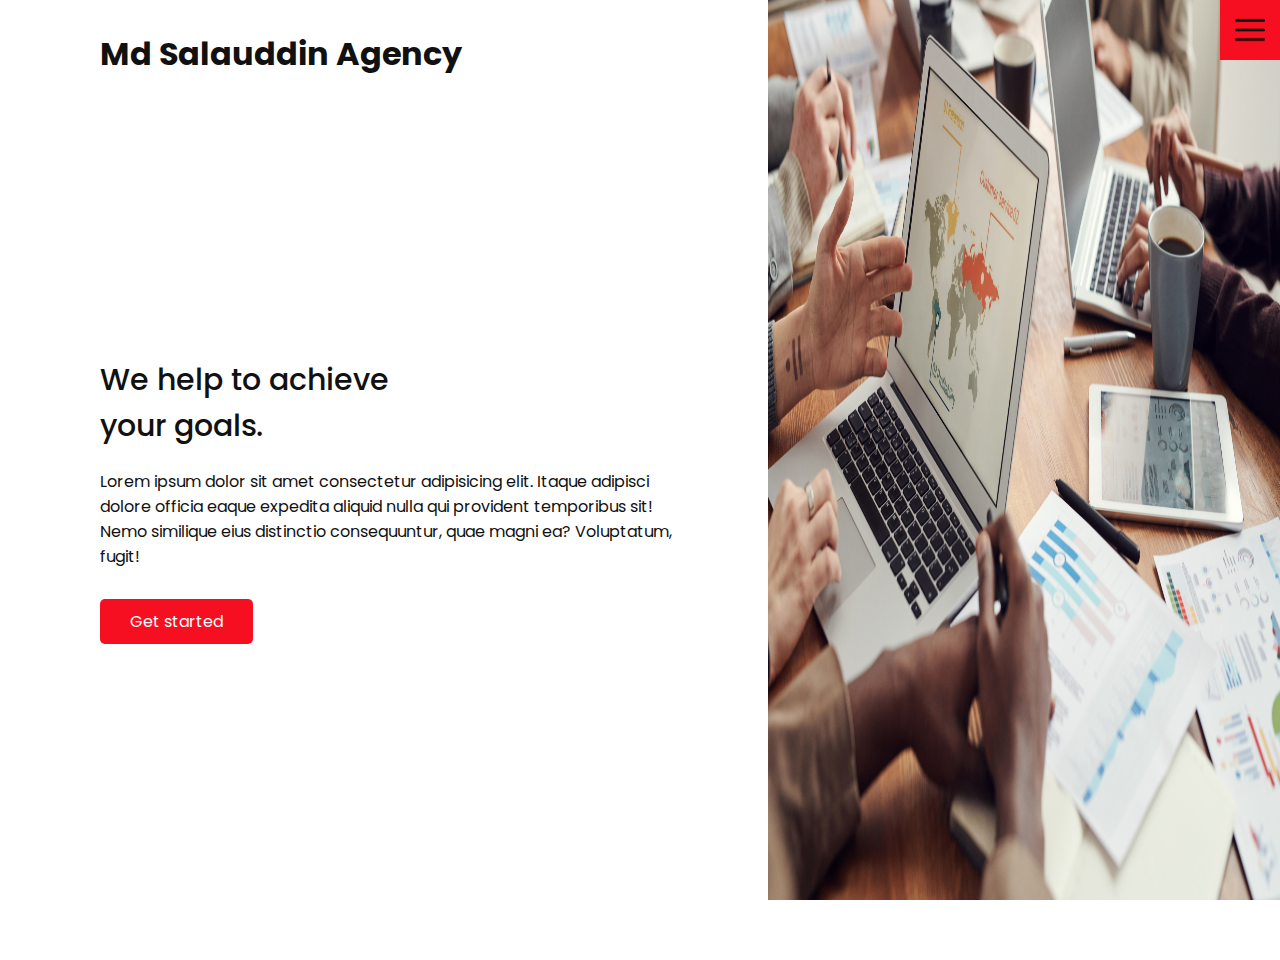
<file: index.html>
<!DOCTYPE html>
<html lang="en">

<head>
    <meta charset="UTF-8">
    <meta http-equiv="X-UA-Compatible" content="IE=edge">
    <meta name="viewport" content="width=device-width, initial-scale=1.0">
    <title>Agency | home</title>
    <link rel="shortcut icon" href="images/agency.png" type="image/x-icon">
    <link rel="stylesheet" href="css/style.css">
</head>

<body>
    <header>
        <div class="logo">Md Salauddin Agency</div>
        <div class="toggle"></div>
        <div class="navigation">
            <ul>
                <li><a href="index.html">Home</a></li>
                <li><a href="services.html">Services</a></li>
                <li><a href="work.html">Work</a></li>
                <li><a href="contact.html">Contact</a></li>
            </ul>
            <div class="social-bar">
                <ul>
                    <li>
                        <a href="https://www.facebook.com/" target="_blank">
                            <img src="images/facebook.png">
                        </a>
                    </li>
                    <li>
                        <a href="https://www.instagram.com/" target="_blank">
                            <img src="images/twitter.png">
                        </a>
                    </li>
                    <li>
                        <a href="https://www.twitter.com/" target="_blank">
                            <img src="images/instagram.png">
                        </a>
                    </li>
                </ul>
                <a href="mailto:mohammadnaimkhan357@gmail.com" class="email-icon">
                    <img src="images/at.png">
                </a>
            </div>
        </div>
    </header>
    <!-- section -->
    <section class="home">
        <img src="images/agency.jpg" class="home-img">
        <div class="home-content">
            <h1>We help to achieve <br> your goals.</h1>
            <p>Lorem ipsum dolor sit amet consectetur adipisicing elit. Itaque adipisci dolore officia eaque expedita aliquid nulla qui provident temporibus sit! Nemo similique eius distinctio consequuntur, quae magni ea? Voluptatum, fugit!</p>
            <a href="contact.html" class="btn">Get started</a>
        </div>
    </section>


    <script src="./js/script.js"></script>
</body>

</html>
</file>
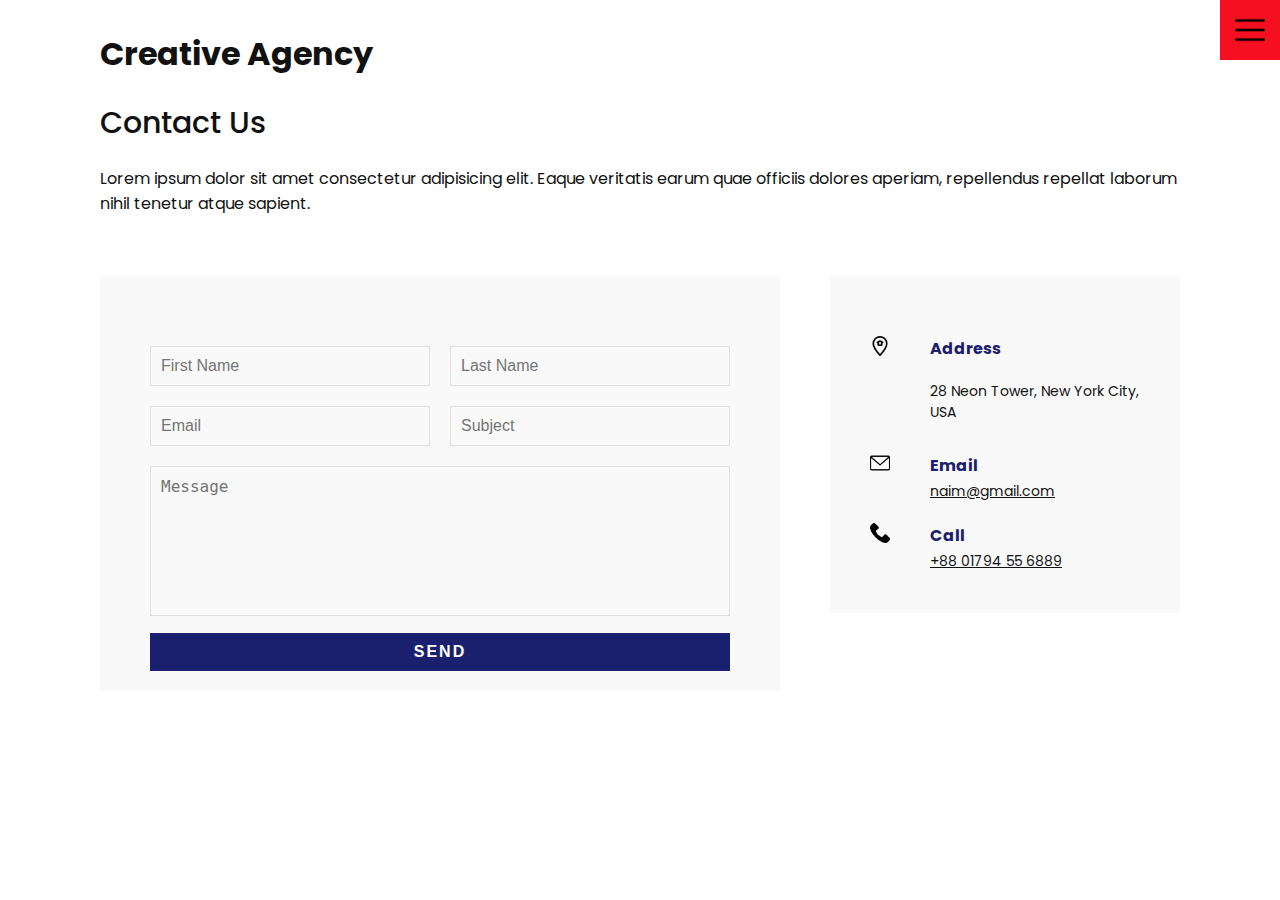
<file: contact.html>
<!DOCTYPE html>
<html lang="en">

<head>
    <meta charset="UTF-8">
    <meta http-equiv="X-UA-Compatible" content="IE=edge">
    <meta name="viewport" content="width=device-width, initial-scale=1.0">
    <title>Creative Agency</title>
    <link rel="stylesheet" href="css/style.css">
</head>

<body>
    <header>
        <div class="logo">Creative Agency</div>
        <div class="toggle"></div>
        <div class="navigation">
            <ul>
                <li><a href="index.html">Home</a></li>
                <li><a href="services.html">Services</a></li>
                <li><a href="work.html">Work</a></li>
                <li><a href="contact.html">Contact</a></li>
            </ul>
            <div class="social-bar">
                <ul>
                    <li>
                        <a href="https://www.facebook.com/" target="_blank">
                            <img src="images/facebook.png">
                        </a>
                    </li>
                    <li>
                        <a href="https://www.instagram.com/" target="_blank">
                            <img src="images/twitter.png">
                        </a>
                    </li>
                    <li>
                        <a href="https://www.twitter.com/" target="_blank">
                            <img src="images/instagram.png">
                        </a>
                    </li>
                </ul>
                <a href="mailto:mohammadnaimkhan357@gmail.com" class="email-icon">
                    <img src="images/at.png">
                </a>
            </div>
        </div>
    </header>
    <!-- section -->
    <section>
        <div class="title">
            <h1>Contact Us</h1>
            <p>Lorem ipsum dolor sit amet consectetur adipisicing elit. Eaque veritatis earum quae officiis dolores aperiam, repellendus repellat laborum nihil tenetur atque sapient.</p>
        </div>
        <div class="contact">
            <div class="contact-form">
                <form>
                    <div class="row">
                        <div class="input-50">
                            <input type="text" placeholder="First Name">
                        </div>
                        <div class="input-50">
                            <input type="text" placeholder="Last Name">
                        </div>
                    </div>
                    <div class="row">
                        <div class="input-50">
                            <input type="text" placeholder="Email">
                        </div>
                        <div class="input-50">
                            <input type="text" placeholder="Subject">
                        </div>
                    </div>
                    <div class="row">
                        <div class="input-100">
                            <textarea placeholder="Message"></textarea>
                        </div>
                    </div>
                    <div class="row">
                        <div class="input-100">
                            <input type="submit" value="send">
                        </div>
                    </div>
                </form>
            </div>
            <div class="contact-info">
                <div class="info-box">
                    <img src="images/address.png">
                    <div class="details">
                        <h4>Address</h4>
                        <p>28 Neon Tower, New York City, USA</p>
                    </div>
                </div>
                <div class="info-box">
                    <img src="images/mail.png">
                    <div class="details">
                        <h4> Email</h4>
                        <a href="mailto:naim@gmail.com">naim@gmail.com</a>
                    </div>
                </div>
                <div class="info-box">
                    <img src="images/call.png">
                    <div class="details">
                        <h4>Call</h4>
                        <a href="tel:+8801794556889"> +88 01794 55 6889</a>
                    </div>
                </div>
            </div>
        </div>
    </section>

    <script src="./js/script.js"></script>
</body>

</html>
</file>
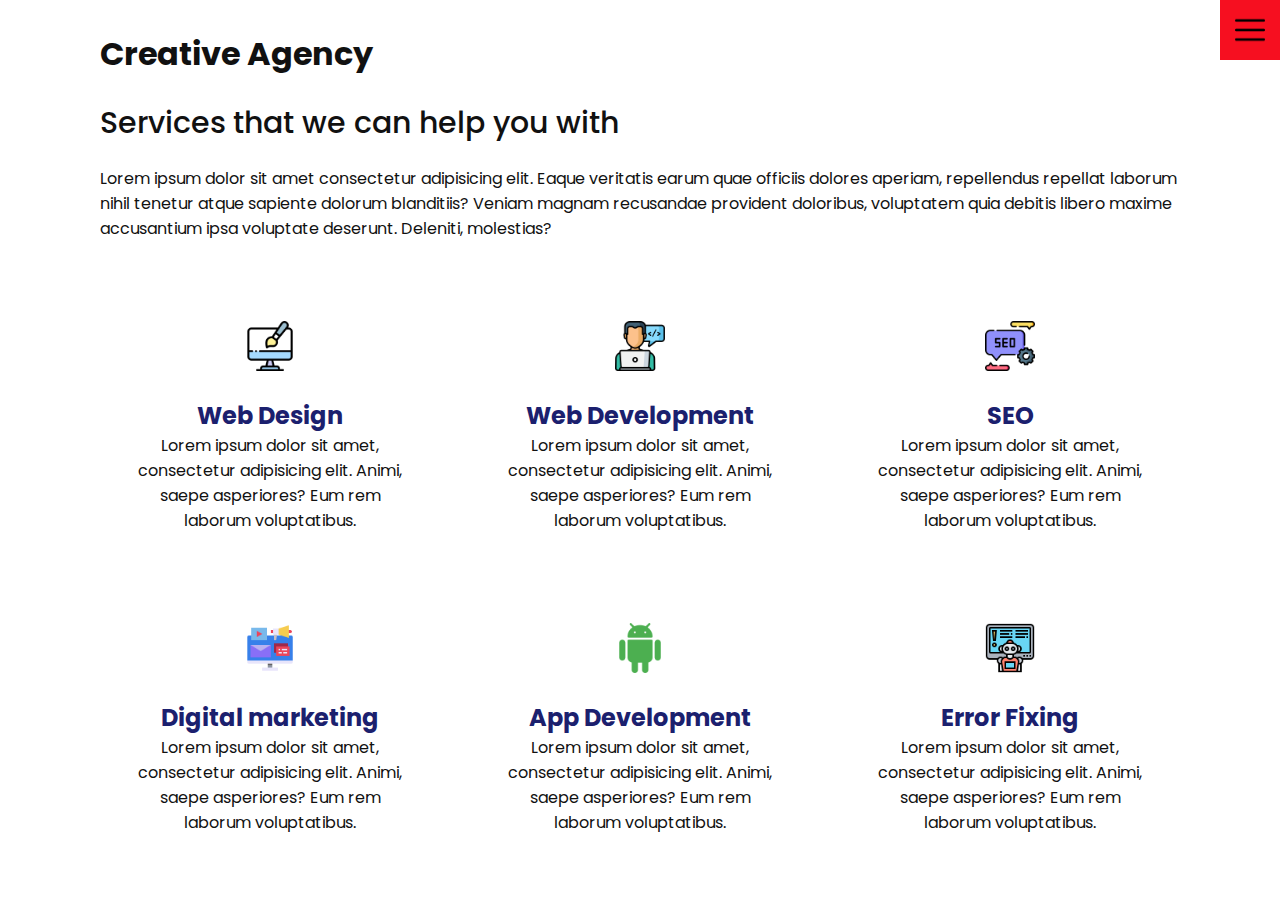
<file: services.html>
<!DOCTYPE html>
<html lang="en">

<head>
    <meta charset="UTF-8">
    <meta http-equiv="X-UA-Compatible" content="IE=edge">
    <meta name="viewport" content="width=device-width, initial-scale=1.0">
    <title>Creative Agency</title>
    <link rel="stylesheet" href="css/style.css">
</head>

<body>
    <header>
        <div class="logo">Creative Agency</div>
        <div class="toggle"></div>
        <div class="navigation">
            <ul>
                <li><a href="index.html">Home</a></li>
                <li><a href="services.html">Services</a></li>
                <li><a href="work.html">Work</a></li>
                <li><a href="contact.html">Contact</a></li>
            </ul>
            <div class="social-bar">
                <ul>
                    <li>
                        <a href="https://www.facebook.com/" target="_blank">
                            <img src="images/facebook.png">
                        </a>
                    </li>
                    <li>
                        <a href="https://www.instagram.com/" target="_blank">
                            <img src="images/twitter.png">
                        </a>
                    </li>
                    <li>
                        <a href="https://www.twitter.com/" target="_blank">
                            <img src="images/instagram.png">
                        </a>
                    </li>
                </ul>
                <a href="mailto:mohammadnaimkhan357@gmail.com" class="email-icon">
                    <img src="images/at.png">
                </a>
            </div>
        </div>
    </header>
    <!-- section -->
    <section>
        <div class="title">
            <h1>Services that we can help you with</h1>
            <p>Lorem ipsum dolor sit amet consectetur adipisicing elit. Eaque veritatis earum quae officiis dolores aperiam, repellendus repellat laborum nihil tenetur atque sapiente dolorum blanditiis? Veniam magnam recusandae provident doloribus, voluptatem
                quia debitis libero maxime accusantium ipsa voluptate deserunt. Deleniti, molestias?</p>
        </div>
        <div class="services">
            <div class="service">
                <div class="icon">
                    <img src="images/web-design.png" alt="">
                </div>
                <h2>Web Design</h2>
                Lorem ipsum dolor sit amet, consectetur adipisicing elit. Animi, saepe asperiores? Eum rem laborum voluptatibus.
            </div>
            <div class="service">
                <div class="icon">
                    <img src="images/development.png" alt="">
                </div>
                <h2>Web Development</h2>
                Lorem ipsum dolor sit amet, consectetur adipisicing elit. Animi, saepe asperiores? Eum rem laborum voluptatibus.
            </div>
            <div class="service">
                <div class="icon">
                    <img src="images/seo.png" alt="">
                </div>
                <h2>SEO</h2>
                Lorem ipsum dolor sit amet, consectetur adipisicing elit. Animi, saepe asperiores? Eum rem laborum voluptatibus.
            </div>
            <div class="service">
                <div class="icon">
                    <img src="images/marketing.png" alt="">
                </div>
                <h2>Digital marketing</h2>
                Lorem ipsum dolor sit amet, consectetur adipisicing elit. Animi, saepe asperiores? Eum rem laborum voluptatibus.
            </div>
            <div class="service">
                <div class="icon">
                    <img src="images/android.png" alt="">
                </div>
                <h2>App Development</h2>
                Lorem ipsum dolor sit amet, consectetur adipisicing elit. Animi, saepe asperiores? Eum rem laborum voluptatibus.
            </div>
            <div class="service">
                <div class="icon">
                    <img src="images/error.png" alt="">
                </div>
                <h2>Error Fixing</h2>
                Lorem ipsum dolor sit amet, consectetur adipisicing elit. Animi, saepe asperiores? Eum rem laborum voluptatibus.
            </div>
        </div>
    </section>

    <script src="./js/script.js"></script>
</body>

</html>
</file>
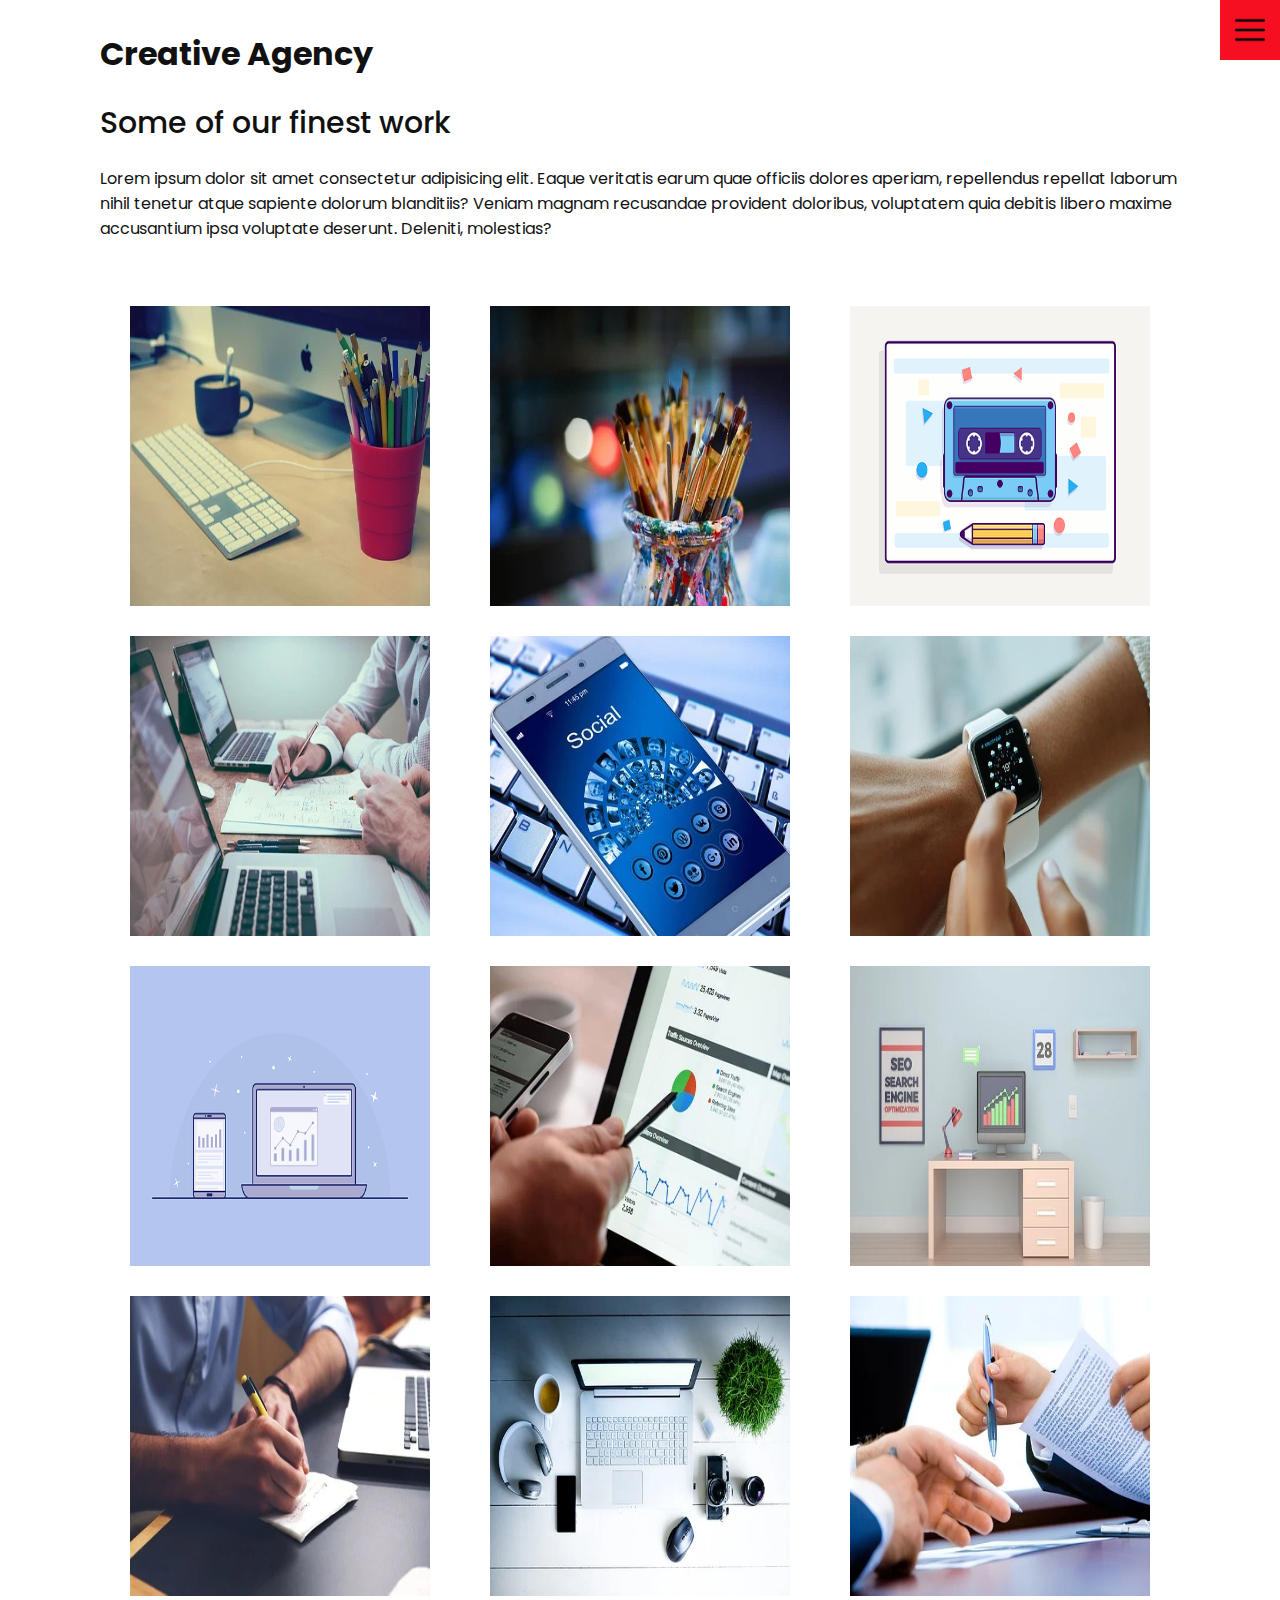
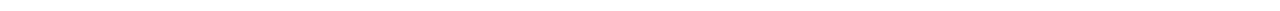
<file: work.html>
<!DOCTYPE html>
<html lang="en">

<head>
    <meta charset="UTF-8">
    <meta http-equiv="X-UA-Compatible" content="IE=edge">
    <meta name="viewport" content="width=device-width, initial-scale=1.0">
    <title>Creative Agency</title>
    <link rel="stylesheet" href="css/style.css">
</head>

<body>
    <header>
        <div class="logo">Creative Agency</div>
        <div class="toggle"></div>
        <div class="navigation">
            <ul>
                <li><a href="index.html">Home</a></li>
                <li><a href="services.html">Services</a></li>
                <li><a href="work.html">Work</a></li>
                <li><a href="contact.html">Contact</a></li>
            </ul>
            <div class="social-bar">
                <ul>
                    <li>
                        <a href="https://www.facebook.com/" target="_blank">
                            <img src="images/facebook.png">
                        </a>
                    </li>
                    <li>
                        <a href="https://www.instagram.com/" target="_blank">
                            <img src="images/twitter.png">
                        </a>
                    </li>
                    <li>
                        <a href="https://www.twitter.com/" target="_blank">
                            <img src="images/instagram.png">
                        </a>
                    </li>
                </ul>
                <a href="mailto:mohammadnaimkhan357@gmail.com" class="email-icon">
                    <img src="images/at.png">
                </a>
            </div>
        </div>
    </header>
    <!-- section -->
    <section>
        <div class="title">
            <h1>Some of our finest work</h1>
            <p>Lorem ipsum dolor sit amet consectetur adipisicing elit. Eaque veritatis earum quae officiis dolores aperiam, repellendus repellat laborum nihil tenetur atque sapiente dolorum blanditiis? Veniam magnam recusandae provident doloribus, voluptatem
                quia debitis libero maxime accusantium ipsa voluptate deserunt. Deleniti, molestias?</p>
        </div>
        <div class="portfolio">
            <div class="item">
                <img src="images/work1.webp">
                <div class="action">
                    <a href="#">launch</a>
                </div>
            </div>
            <div class="item">
                <img src="images/work13.webp">
                <div class="action">
                    <a href="#">launch</a>
                </div>
            </div>
            <div class="item">
                <img src="images/work3.webp">
                <div class="action">
                    <a href="#">launch</a>
                </div>
            </div>
            <div class="item">
                <img src="images/work4.webp">
                <div class="action">
                    <a href="#">launch</a>
                </div>
            </div>
            <div class="item">
                <img src="images/work5.webp">
                <div class="action">
                    <a href="#">launch</a>
                </div>
            </div>
            <div class="item">
                <img src="images/work6.webp">
                <div class="action">
                    <a href="#">launch</a>
                </div>
            </div>
            <div class="item">
                <img src="images/work7.webp">
                <div class="action">
                    <a href="#">launch</a>
                </div>
            </div>
            <div class="item">
                <img src="images/work8.webp">
                <div class="action">
                    <a href="#">launch</a>
                </div>
            </div>
            <div class="item">
                <img src="images/work9.webp">
                <div class="action">
                    <a href="#">launch</a>
                </div>
            </div>
            <div class="item">
                <img src="images/work10.webp">
                <div class="action">
                    <a href="#">launch</a>
                </div>
            </div>
            <div class="item">
                <img src="images/work11.webp">
                <div class="action">
                    <a href="#">launch</a>
                </div>
            </div>
            <div class="item">
                <img src="images/work12.webp">
                <div class="action">
                    <a href="#">launch</a>
                </div>
            </div>
        </div>
    </section>

    <script src="./js/script.js"></script>
</body>

</html>
</file>
<file: css/style.css>
@import url('https://fonts.googleapis.com/css2?family=Poppins:wght@300&display=swap');

/* 1 rem = 16px by default */


/* base styles */

:root {
    --primary-color: #f60f20;
    --secondary-color: #1b206e;
}

* {
    margin: 0;
    padding: 0;
    box-sizing: border-box;
}

html,
body {
    font-family: 'Poppins', sans-serif;
    color: #111;
}

h1 {
    font-size: 30px;
    font-weight: 500;
}

p {
    margin: 20px 0 10px;
}


/* button */

.btn {
    display: inline-block;
    background-color: var(--primary-color);
    padding: 10px 30px;
    margin: 20px 0;
    cursor: pointer;
    text-decoration: none;
    border-radius: 5px;
    color: #fff;
    border: 0;
}

.btn:hover {
    transform: scale(0.98);
}


/* toggle */

.toggle {
    height: 60px;
    width: 60px;
    position: fixed;
    top: 0;
    right: 0;
    background: var(--primary-color) url(../images/menu.png);
    z-index: 20;
    background-repeat: no-repeat;
    background-position: center;
    background-size: 30px;
}

.toggle.active {
    background: var(--primary-color) url(../images/close.png);
    background-repeat: no-repeat;
    background-position: center;
    background-size: 25px;
}


/* header */

.logo {
    position: absolute;
    top: 30px;
    left: 100px;
    font-size: 2rem;
    font-weight: 700;
    z-index: 20;
}

.navigation.active {
    left: 0;
}

.navigation {
    position: fixed;
    height: 100%;
    width: 100%;
    left: 100%;
    top: 0;
    background-color: #fff;
    z-index: 15;
    display: flex;
    justify-content: center;
    align-items: center;
}

.navigation ul {
    position: relative;
}

.navigation ul li {
    position: relative;
    text-align: center;
    list-style: none;
}

.navigation ul li a {
    text-decoration: none;
    color: #111;
    font-size: 2.2rem;
    font-weight: 300;
}

.navigation ul li a:hover {
    color: var(--primary-color);
}

.navigation .social-bar {
    display: flex;
    align-items: center;
    justify-content: center;
    top: 0;
    left: 0;
    position: absolute;
    width: 60px;
    height: 100%;
}

.navigation .social-bar a {
    display: inline-block;
    transform: scale(0.5);
}

.navigation .email-icon {
    position: absolute;
    bottom: 0;
    transform: scale(0.5);
}

.social-bar img,
.email-icon {
    width: 24px;
    height: 24px;
}


/* section */

section {
    display: flex;
    flex-direction: column;
    align-items: center;
    height: 100vh;
    padding: 100px;
    margin-top: 0;
}

section.home {
    flex-direction: row;
    margin-top: 60px;
}

.home-img {
    position: absolute;
    bottom: 0;
    right: 0;
    height: 110%;
    width: 40%;
}

.home-content {
    z-index: 10;
    max-width: 600px;
    position: relative;
}


/* services */

.services {
    margin-top: 40px;
    display: grid;
    grid-template-columns: repeat(3, 1fr);
    grid-gap: 30px;
    text-align: center;
}

.services .service .icon img {
    max-width: 50px;
}

.services .service {
    padding: 30px;
}

.services .service:hover {
    box-shadow: 0 10px 30px rgba(0, 0, 0, 0.1);
}

.services .service h2 {
    font-size: 24px;
    margin-top: 20px;
    color: var(--secondary-color);
}


/* work */

.portfolio {
    display: flex;
    margin-top: 40px;
    flex-wrap: wrap;
    justify-content: space-around;
}

.portfolio .item {
    width: 300px;
    height: 300px;
    position: relative;
    margin: 15px;
}

.portfolio .item img {
    width: 100%;
    height: 100%;
}

.portfolio .item .action {
    position: absolute;
    top: 0;
    left: 0;
    width: 100%;
    height: 100%;
    background: rgba(0, 0, 0, 0.8);
    display: flex;
    justify-content: center;
    align-items: center;
    opacity: 0;
    transition: 0.5s;
}

.portfolio .item:hover .action {
    opacity: 1;
}

.portfolio .item .action a {
    text-decoration: none;
    color: #fff;
    display: inline-block;
    border: 1px solid #fff;
    padding: 5px 15px;
}


/* contact */

.contact {
    position: relative;
    display: flex;
    justify-content: space-between;
    width: 100%;
    margin-top: 50px;
    align-items: flex-start;
}

.contact-form {
    position: relative;
    background: #f9f9f9;
    width: calc(100% - 400px);
    padding: 60px 40px 20px;
}

.contact-form form {
    width: 100%;
}

.contact-form .row {
    display: flex;
    width: 100%;
}

.contact-form .input-50 {
    width: 50%;
    margin: 0 10px;
}

.contact-form .input-100 {
    width: 100%;
    margin: 0 10px;
}

.contact-form .row input,
.contact-form .row textarea {
    position: relative;
    border: 1px solid rgba(0, 0, 0, 0.1);
    color: #111;
    background: transparent;
    width: 100%;
    padding: 10px;
    font-size: 16px;
    margin: 10px 0;
    font-weight: 300;
    resize: none;
}

.contact-form .row textarea {
    height: 150px;
}

.contact-form .row input[type='submit'] {
    background: var(--secondary-color);
    color: #fff;
    margin: 0;
    text-transform: uppercase;
    letter-spacing: 2px;
    border: 0;
    cursor: pointer;
    font-weight: 600;
}

.contact-info {
    width: 350px;
    background-color: #f9f9f9;
    padding: 60px 40px 20px;
}

.contact-info .info-box {
    display: flex;
    align-items: flex-start;
    margin-bottom: 20px;
}

.contact-info .info-box img {
    width: 20px;
    margin-right: 40px;
}

.contact-info .info-box .details h4 {
    color: var(--secondary-color);
}

.contact-info .info-box .details p,
.contact-info .info-box .details a {
    color: #111;
    font-size: 14px;
}


/* media query */

@media (max-width: 1068px) {
    .home-img {
        display: none;
    }
    .logo {
        top: 10px;
        left: 40px;
        font-size: 1.2rem;
    }
    section {
        padding: 100px 40px;
    }
    .navigation ul li a {
        font-size: 1.8rem;
    }
    .services {
        grid-template-columns: repeat(2, 1fr);
    }
    .contact {
        flex-direction: column;
    }
    .contact-form {
        width: 100%;
        padding: 30px 30px 20px;
    }
    .contact-form .row {
        flex-direction: column;
    }
    .contact-form .input-50,
    .contact-form .input-100 {
        width: 100%;
        margin: 0;
    }
    .contact-info {
        width: 100%;
        margin-top: 20px;
        padding: 30px 30px 20px;
    }
}

@media(max-width: 768px) {
    .services {
        grid-template-columns: 1fr;
    }
    .services .service {
        box-shadow: 0 10px 30px rgba(0, 0, 0, 0.1);
    }
}
</file>
